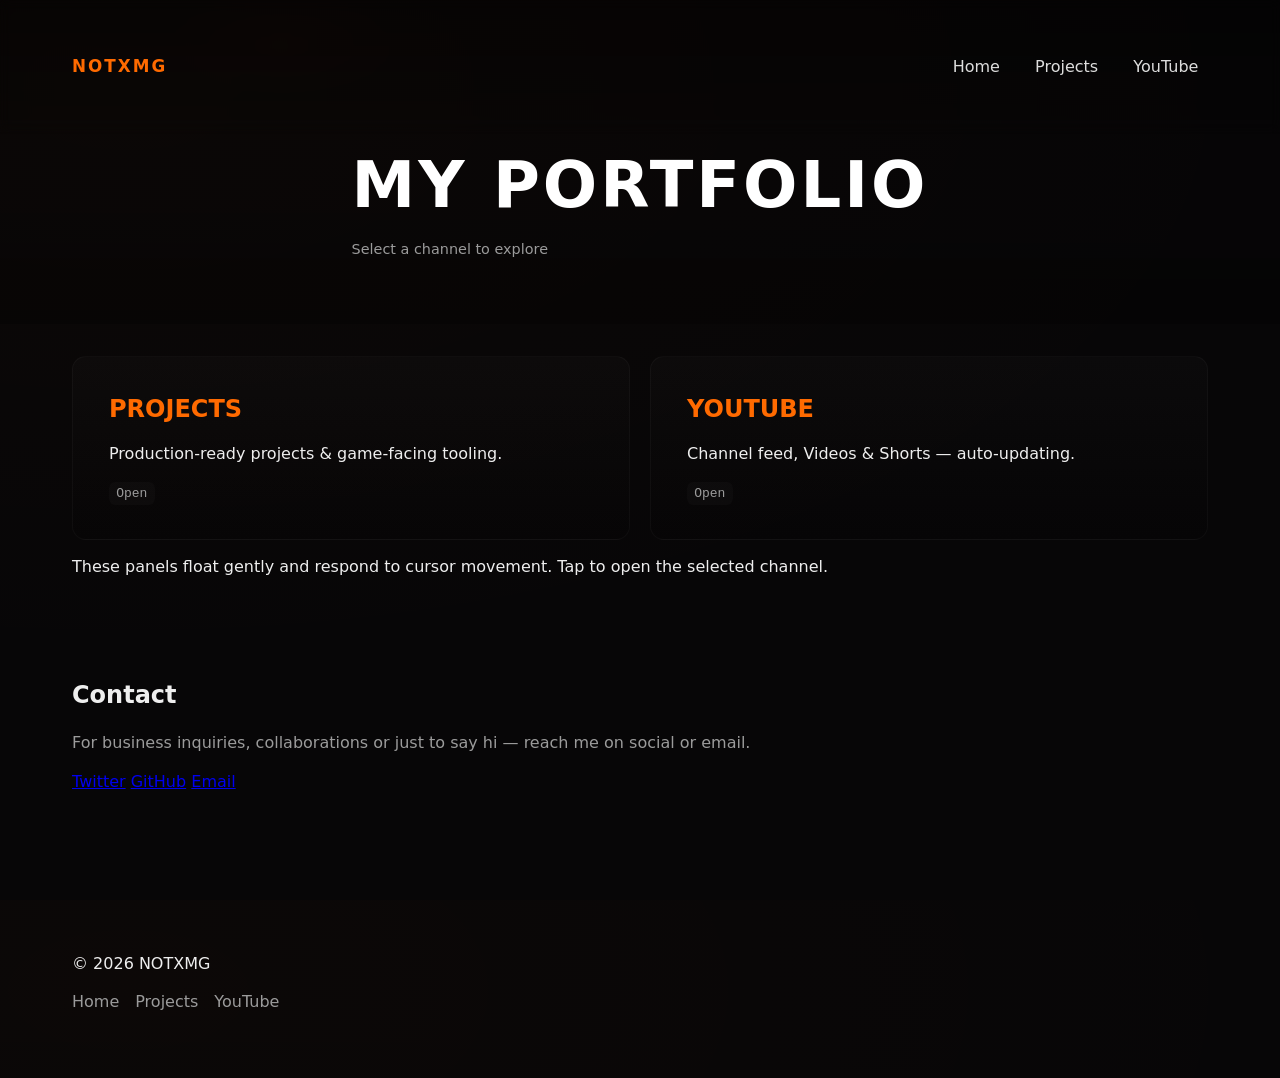
<file: portfolio.html>
<!doctype html>
<html lang="en">
<head>
  <meta charset="utf-8">
  <meta name="viewport" content="width=device-width,initial-scale=1">
  <title>NOTXMG — Portfolio</title>
  <meta name="description" content="NOTXMG portfolio — Projects and YouTube. Floating on dark water aesthetic.">
  <link rel="stylesheet" href="/style.css">
</head>
<body class="theme-dark">
  <header class="site-header">
    <div class="container nav-row">
      <a class="logo" href="/index.html">NOTXMG</a>
      <nav class="nav">
        <a href="/index.html">Home</a>
        <a href="/projects.html">Projects</a>
        <a href="/youtube.html">YouTube</a>
      </nav>
      <button class="nav-toggle" aria-label="Open menu">☰</button>
    </div>
  </header>

  <main>
    <section class="hero small">
      <div class="water-surface"></div>
      <div class="container hero-inner">
        <h1 class="title-animate">MY PORTFOLIO</h1>
        <p class="subtitle">Select a channel to explore</p>
      </div>
    </section>

    <section class="portfolio container">
      <div class="choices">
        <a class="choice-card" href="/projects.html" role="button" aria-label="Open Projects">
          <div class="choice-inner">
            <h2>PROJECTS</h2>
            <p>Production-ready projects & game-facing tooling.</p>
            <span class="kbd">Open</span>
          </div>
        </a>

        <a class="choice-card" href="/youtube.html" role="button" aria-label="Open YouTube">
          <div class="choice-inner">
            <h2>YOUTUBE</h2>
            <p>Channel feed, Videos & Shorts — auto-updating.</p>
            <span class="kbd">Open</span>
          </div>
        </a>
      </div>

      <div class="portfolio-note">
        <p>These panels float gently and respond to cursor movement. Tap to open the selected channel.</p>
      </div>
    </section>

    <section class="contact container">
      <h2>Contact</h2>
      <p class="muted">For business inquiries, collaborations or just to say hi — reach me on social or email.</p>
      <div class="contact-row">
        <a class="social" href="https://twitter.com/" target="_blank" rel="noopener">Twitter</a>
        <a class="social" href="https://github.com/" target="_blank" rel="noopener">GitHub</a>
        <a class="social" href="mailto:you@example.com">Email</a>
      </div>
    </section>
  </main>

  <footer class="site-footer">
    <div class="container">
      <p>© <span id="year-portfolio"></span> NOTXMG</p>
      <nav class="footer-nav">
        <a href="/index.html">Home</a>
        <a href="/projects.html">Projects</a>
        <a href="/youtube.html">YouTube</a>
      </nav>
    </div>
  </footer>

  <script src="/script.js" defer></script>
</body>
</html>
</file>
<file: style.css>
/* style.css — NOTXMG production-ready styles
   Black + Orange cinematic "floating on dark water" aesthetic
   Optimized for performance; reduced animations on mobile
*/
:root{
  --bg:#070607;
  --panel:#0f0f10;
  --glass:rgba(255,255,255,0.02);
  --accent:#ff6a00; /* vibrant orange */
  --muted:#9b9b9b;
  --max-width:1200px;
}

*{box-sizing:border-box}
html,body{height:100%}
body{
  margin:0;font-family:Inter,ui-sans-serif,system-ui,-apple-system,"Segoe UI",Roboto,"Helvetica Neue",Arial;line-height:1.4;
  background: radial-gradient(1200px 600px at 10% 10%, rgba(255,106,0,0.02), transparent), var(--bg);
  color:#eee; -webkit-font-smoothing:antialiased; -moz-osx-font-smoothing:grayscale;
}
.container{max-width:var(--max-width);margin:0 auto;padding:2rem}

/* Header */
.site-header{position:fixed;left:0;right:0;top:0;z-index:60;padding:1rem 0;background:linear-gradient(180deg, rgba(0,0,0,0.25), rgba(0,0,0,0.05));backdrop-filter: blur(6px)}
.nav-row{display:flex;align-items:center;gap:1rem;justify-content:space-between}
.logo{font-weight:700;letter-spacing:2px;color:var(--accent);text-decoration:none;font-size:1.05rem}
.nav{display:flex;gap:1rem}
.nav a{color:#ddd;text-decoration:none;padding:0.5rem 0.6rem;border-radius:6px;transition:all .2s}
.nav a:hover{background:rgba(255,255,255,0.02);transform:translateY(-2px)}
.nav-toggle{display:none;background:none;border:1px solid rgba(255,255,255,0.04);color:#ddd;padding:0.4rem 0.6rem;border-radius:6px}

/* Hero */
.hero{min-height:70vh;display:flex;align-items:center;position:relative;overflow:hidden;padding-top:6rem}
.hero.small{min-height:36vh}
.hero-inner{z-index:10}
.title-animate{font-size:clamp(2.25rem,6vw,4rem);margin:0 0 .5rem;color:#fff;letter-spacing:3px}
.subtitle{color:var(--muted);margin:0 0 1.25rem}
.cta-row{display:flex;gap:1rem}
.btn{background:linear-gradient(90deg, rgba(255,106,0,0.12), rgba(255,106,0,0.06));border:1px solid rgba(255,106,0,0.14);color:var(--accent);padding:0.8rem 1.1rem;border-radius:10px;text-decoration:none;font-weight:600;box-shadow:0 6px 30px rgba(0,0,0,0.6);backdrop-filter: blur(4px)}
.btn.ghost{background:transparent;border:1px solid rgba(255,255,255,0.06);color:#ddd}
.btn.small{padding:0.5rem 0.75rem;font-size:.9rem}
.kbd{font-family:monospace;background:rgba(255,255,255,0.02);padding:.25rem .45rem;border-radius:6px;color:var(--muted);}

/* Water surface background */
.water-surface{position:absolute;inset:0;z-index:1;pointer-events:none;opacity:0.55}
.water-surface::before{content:"";position:absolute;inset:-10% -20% -10% -20%;background:radial-gradient(ellipse at 30% 20%, rgba(255,106,0,0.03), transparent 10%), radial-gradient(ellipse at 80% 80%, rgba(255,255,255,0.01), transparent 10%);mix-blend-mode:screen;filter:blur(30px)}
.water-surface::after{content:"";position:absolute;inset:0;background-image:linear-gradient(180deg, rgba(0,0,0,0.08), transparent 40%, rgba(0,0,0,0.4));backdrop-filter: blur(2px)}

/* Showcase/cards */
.showcase h2,.projects h1{color:#fff}
.cards{display:grid;grid-template-columns:repeat(2,1fr);gap:1.25rem}
.card{background:linear-gradient(180deg, rgba(255,255,255,0.02), rgba(255,255,255,0.01));border:1px solid rgba(255,255,255,0.03);border-radius:12px;overflow:hidden;display:flex;flex-direction:column;box-shadow:0 20px 50px rgba(3,3,3,0.6);transform:translateY(0);transition:transform .5s ease,box-shadow .3s}
.card img{width:100%;height:160px;object-fit:cover;display:block}
.card-body{padding:1rem}
.card:hover{transform:translateY(-6px) rotateX(1deg);box-shadow:0 30px 80px rgba(0,0,0,0.7)}

/* Portfolio choices */
.choices{display:flex;gap:1.25rem}
.choice-card{flex:1;background:linear-gradient(180deg, rgba(255,255,255,0.02), rgba(0,0,0,0.03));padding:2.25rem;border-radius:14px;text-decoration:none;color:inherit;display:flex;align-items:flex-end;position:relative;overflow:hidden;border:1px solid rgba(255,255,255,0.03)}
.choice-inner h2{margin:0 0 .25rem;font-size:1.5rem;color:var(--accent)}
.choice-card:hover{transform:translateY(-6px);box-shadow:0 30px 80px rgba(0,0,0,0.65)}

/* Projects grid */
.projects-grid{display:grid;grid-template-columns:repeat(3,1fr);gap:1.25rem}
.project-card{background:linear-gradient(180deg, rgba(255,255,255,0.02), rgba(255,255,255,0.01));border-radius:12px;overflow:hidden;border:1px solid rgba(255,255,255,0.03);display:flex;flex-direction:column;transition:transform .35s,box-shadow .35s}
.project-media img{width:100%;height:200px;object-fit:cover;display:block}
.project-body{padding:1rem}
.tags{display:flex;gap:.5rem;margin:.75rem 0}
.tags span{background:rgba(255,255,255,0.02);padding:.25rem .5rem;border-radius:6px;font-size:.85rem;color:var(--muted)}
.project-actions{display:flex;gap:.75rem}

/* Footer */
.site-footer{padding:2rem 0;background:linear-gradient(180deg, rgba(0,0,0,0.02), rgba(0,0,0,0.05));margin-top:3rem}
.footer-nav{display:flex;gap:1rem}
.footer-nav a{color:var(--muted);text-decoration:none}
.muted{color:var(--muted)}
.small{font-size:.9rem}
.center{text-align:center}

/* Ripple */
.ripple{position:absolute;border-radius:50%;transform:translate(-50%,-50%) scale(0);pointer-events:none;mix-blend-mode:screen}

/* Responsive & reduced motion */
@media (max-width:900px){
  .cards{grid-template-columns:1fr}
  .projects-grid{grid-template-columns:repeat(2,1fr)}
  .choices{flex-direction:column}
  .nav{display:none}
  .nav-toggle{display:inline-block}
}
@media (max-width:600px){
  .projects-grid{grid-template-columns:1fr}
  .title-animate{font-size:2rem}
}
@media (prefers-reduced-motion:reduce){
  *{transition:none!important;animation:none!important}
}

/* Floating drift using subtle keyframe (GPU friendly transform)
   We'll use staggered transforms via classes added to cards by JS
*/
.float-slow{animation:floatslow 6s ease-in-out infinite}
@keyframes floatslow{0%{transform:translateY(0)}50%{transform:translateY(-6px)}100%{transform:translateY(0)}}

/* Parallax container personalities */
.parallax{transform:translateZ(0);will-change:transform}

/* Accessibility focus */
a:focus,button:focus{outline:2px solid rgba(255,106,0,0.2);outline-offset:3px}


/* =========================
   NOTXMG YouTube page
   ========================= */
.youtube-page{overflow-x:hidden}
.youtube-page .nav a.active{color:var(--accent)}

.yt-hero{
  min-height:78vh;
  display:flex;
  align-items:center;
  position:relative;
  overflow:hidden;
  padding-top:7rem;
  background:
    radial-gradient(900px 500px at 78% 45%, rgba(255,106,0,.09), transparent 65%),
    radial-gradient(700px 500px at 10% 90%, rgba(255,255,255,.025), transparent 70%);
}
.yt-hero::after{
  content:"";
  position:absolute;
  width:520px;height:520px;
  right:-160px;top:18%;
  border:1px solid rgba(255,106,0,.12);
  border-radius:50%;
  box-shadow:0 0 100px rgba(255,106,0,.06), inset 0 0 80px rgba(255,106,0,.025);
}
.yt-hero-inner{position:relative;z-index:5}
.yt-badge,.eyebrow{
  display:inline-flex;
  align-items:center;
  gap:.45rem;
  color:var(--accent);
  font-size:.72rem;
  font-weight:800;
  letter-spacing:.18em;
}
.yt-hero h1{
  margin:.8rem 0 1rem;
  font-size:clamp(3.5rem,10vw,8.5rem);
  line-height:.82;
  letter-spacing:-.055em;
  font-weight:900;
}
.yt-hero h1 span{color:var(--accent)}
.yt-hero p{max-width:570px;color:#a5a5a5;font-size:1.05rem}
.yt-primary{
  background:var(--accent);
  color:#080808;
  border-color:var(--accent);
  box-shadow:0 12px 45px rgba(255,106,0,.2);
}
.yt-primary:hover{color:#080808;transform:translateY(-3px)}

.yt-channel-card{
  position:relative;
  z-index:10;
  margin-top:-3rem;
  display:flex;
  align-items:center;
  gap:1.25rem;
  padding:1.25rem 1.5rem;
  background:rgba(14,14,15,.82);
  border:1px solid rgba(255,255,255,.07);
  border-radius:18px;
  backdrop-filter:blur(18px);
  box-shadow:0 30px 90px rgba(0,0,0,.45);
}
.yt-channel-avatar{
  width:62px;height:62px;flex:0 0 62px;
  display:grid;place-items:center;
  border-radius:50%;
  background:linear-gradient(135deg,#ff6a00,#ff9a45);
  color:#080808;
  font-weight:900;font-size:1.5rem;
}
.yt-channel-info{flex:1}
.yt-channel-info h2{margin:.1rem 0;font-size:1.35rem}
.yt-channel-info p{margin:0}

.youtube-section,.yt-feature{padding-top:6rem}
.section-heading{
  display:flex;align-items:end;justify-content:space-between;
  gap:1rem;margin-bottom:1.5rem;
}
.section-heading h2{margin:.35rem 0 0;font-size:clamp(1.8rem,4vw,3rem);letter-spacing:-.03em}
.section-line{height:1px;flex:1;max-width:320px;background:linear-gradient(90deg,rgba(255,106,0,.4),transparent)}

.yt-feature-grid{
  display:grid;
  grid-template-columns:.8fr 1.2fr;
  min-height:390px;
  border:1px solid rgba(255,255,255,.06);
  border-radius:20px;
  overflow:hidden;
  background:linear-gradient(135deg,rgba(255,106,0,.055),rgba(255,255,255,.012));
}
.yt-feature-copy{padding:3rem;display:flex;flex-direction:column;justify-content:center}
.yt-number{color:rgba(255,106,0,.5);font:700 .75rem/1 monospace;letter-spacing:.15em}
.yt-feature-copy h3{font-size:clamp(2.5rem,5vw,4.7rem);line-height:.9;letter-spacing:-.05em;margin:1rem 0}
.yt-feature-copy p{max-width:420px;color:#999}
.text-link{color:var(--accent);text-decoration:none;font-weight:700}
.text-link:hover{text-decoration:underline}
.yt-visual{
  min-height:390px;
  display:grid;place-items:center;
  position:relative;
  background:
    radial-gradient(circle at center,rgba(255,106,0,.2),transparent 20%),
    linear-gradient(135deg,#111,#080808 55%,#17100b);
  overflow:hidden;
}
.yt-visual::before{
  content:"";
  position:absolute;
  inset:12%;
  border:1px solid rgba(255,106,0,.15);
  border-radius:50%;
  box-shadow:0 0 80px rgba(255,106,0,.08);
}
.yt-play-ring{
  width:92px;height:92px;
  display:grid;place-items:center;
  border:1px solid rgba(255,106,0,.5);
  border-radius:50%;
  color:var(--accent);
  font-size:1.5rem;
  padding-left:4px;
  position:relative;
  z-index:2;
  box-shadow:0 0 50px rgba(255,106,0,.12);
}
.yt-visual-text{
  position:absolute;
  right:2rem;bottom:1.5rem;
  color:#fff;font-weight:900;letter-spacing:.12em;
  text-align:right;font-size:1.1rem;
}
.yt-visual-text small{color:var(--accent);font-size:.6rem;letter-spacing:.25em}

.yt-video-grid{
  display:grid;
  grid-template-columns:repeat(3,1fr);
  gap:1.25rem;
}
.yt-video-card{
  overflow:hidden;
  border:1px solid rgba(255,255,255,.055);
  border-radius:16px;
  background:linear-gradient(180deg,rgba(255,255,255,.025),rgba(255,255,255,.008));
  transition:transform .35s ease,border-color .35s ease,box-shadow .35s ease;
}
.yt-video-card:hover{
  transform:translateY(-7px);
  border-color:rgba(255,106,0,.3);
  box-shadow:0 25px 70px rgba(0,0,0,.45);
}
.yt-thumb{
  display:block;
  position:relative;
  aspect-ratio:16/9;
  overflow:hidden;
  background:#111;
}
.yt-thumb img{width:100%;height:100%;object-fit:cover;display:block;transition:transform .5s ease}
.yt-video-card:hover .yt-thumb img{transform:scale(1.04)}
.yt-thumb::after{
  content:"";
  position:absolute;inset:0;
  background:linear-gradient(180deg,transparent 45%,rgba(0,0,0,.5));
}
.yt-thumb-play{
  position:absolute;z-index:2;
  left:50%;top:50%;
  transform:translate(-50%,-50%);
  width:54px;height:54px;
  display:grid;place-items:center;
  padding-left:3px;
  border-radius:50%;
  background:rgba(255,106,0,.95);
  color:#080808;
  box-shadow:0 10px 35px rgba(0,0,0,.45);
}
.yt-video-body{padding:1rem 1.05rem 1.2rem}
.yt-video-body h3{margin:.45rem 0 .4rem;font-size:1rem;line-height:1.25}
.yt-video-body p{margin:0}

.yt-loading{
  min-height:180px;display:flex;align-items:center;justify-content:center;gap:.45rem;
}
.yt-loading span{
  width:7px;height:7px;border-radius:50%;background:var(--accent);
  animation:ytpulse 1s ease-in-out infinite;
}
.yt-loading span:nth-child(2){animation-delay:.15s}
.yt-loading span:nth-child(3){animation-delay:.3s}
@keyframes ytpulse{0%,100%{opacity:.2;transform:translateY(0)}50%{opacity:1;transform:translateY(-5px)}}
.yt-no-videos{
  text-align:center;padding:4rem 1rem;
  border:1px dashed rgba(255,255,255,.08);
  border-radius:16px;
}
.yt-no-icon{
  width:56px;height:56px;margin:0 auto 1rem;
  display:grid;place-items:center;
  border-radius:50%;background:rgba(255,106,0,.1);color:var(--accent);
}
.yt-no-videos h3{margin:.5rem 0}
.yt-no-videos p{color:#888}
.yt-empty-note{text-align:center;margin-top:1rem}

.yt-cta{
  margin-top:6rem;
  margin-bottom:3rem;
  padding:5rem 2rem;
  text-align:center;
  border:1px solid rgba(255,106,0,.12);
  border-radius:22px;
  background:radial-gradient(circle at center,rgba(255,106,0,.08),transparent 60%);
}
.yt-cta h2{font-size:clamp(3rem,8vw,7rem);line-height:.85;margin:.6rem 0 1rem;letter-spacing:-.06em}
.yt-cta p{margin-bottom:1.5rem}

@media(max-width:800px){
  .yt-feature-grid{grid-template-columns:1fr}
  .yt-visual{min-height:280px}
  .yt-video-grid{grid-template-columns:1fr 1fr}
  .yt-channel-card{margin-top:-1.5rem}
}
@media(max-width:600px){
  .yt-hero{min-height:72vh}
  .yt-hero h1{font-size:clamp(3.5rem,18vw,5.5rem)}
  .yt-channel-card{align-items:flex-start;flex-wrap:wrap}
  .yt-channel-card .btn{margin-left:auto}
  .yt-feature-copy{padding:2rem}
  .yt-video-grid{grid-template-columns:1fr}
  .yt-cta{padding:4rem 1.25rem}
}
</file>
